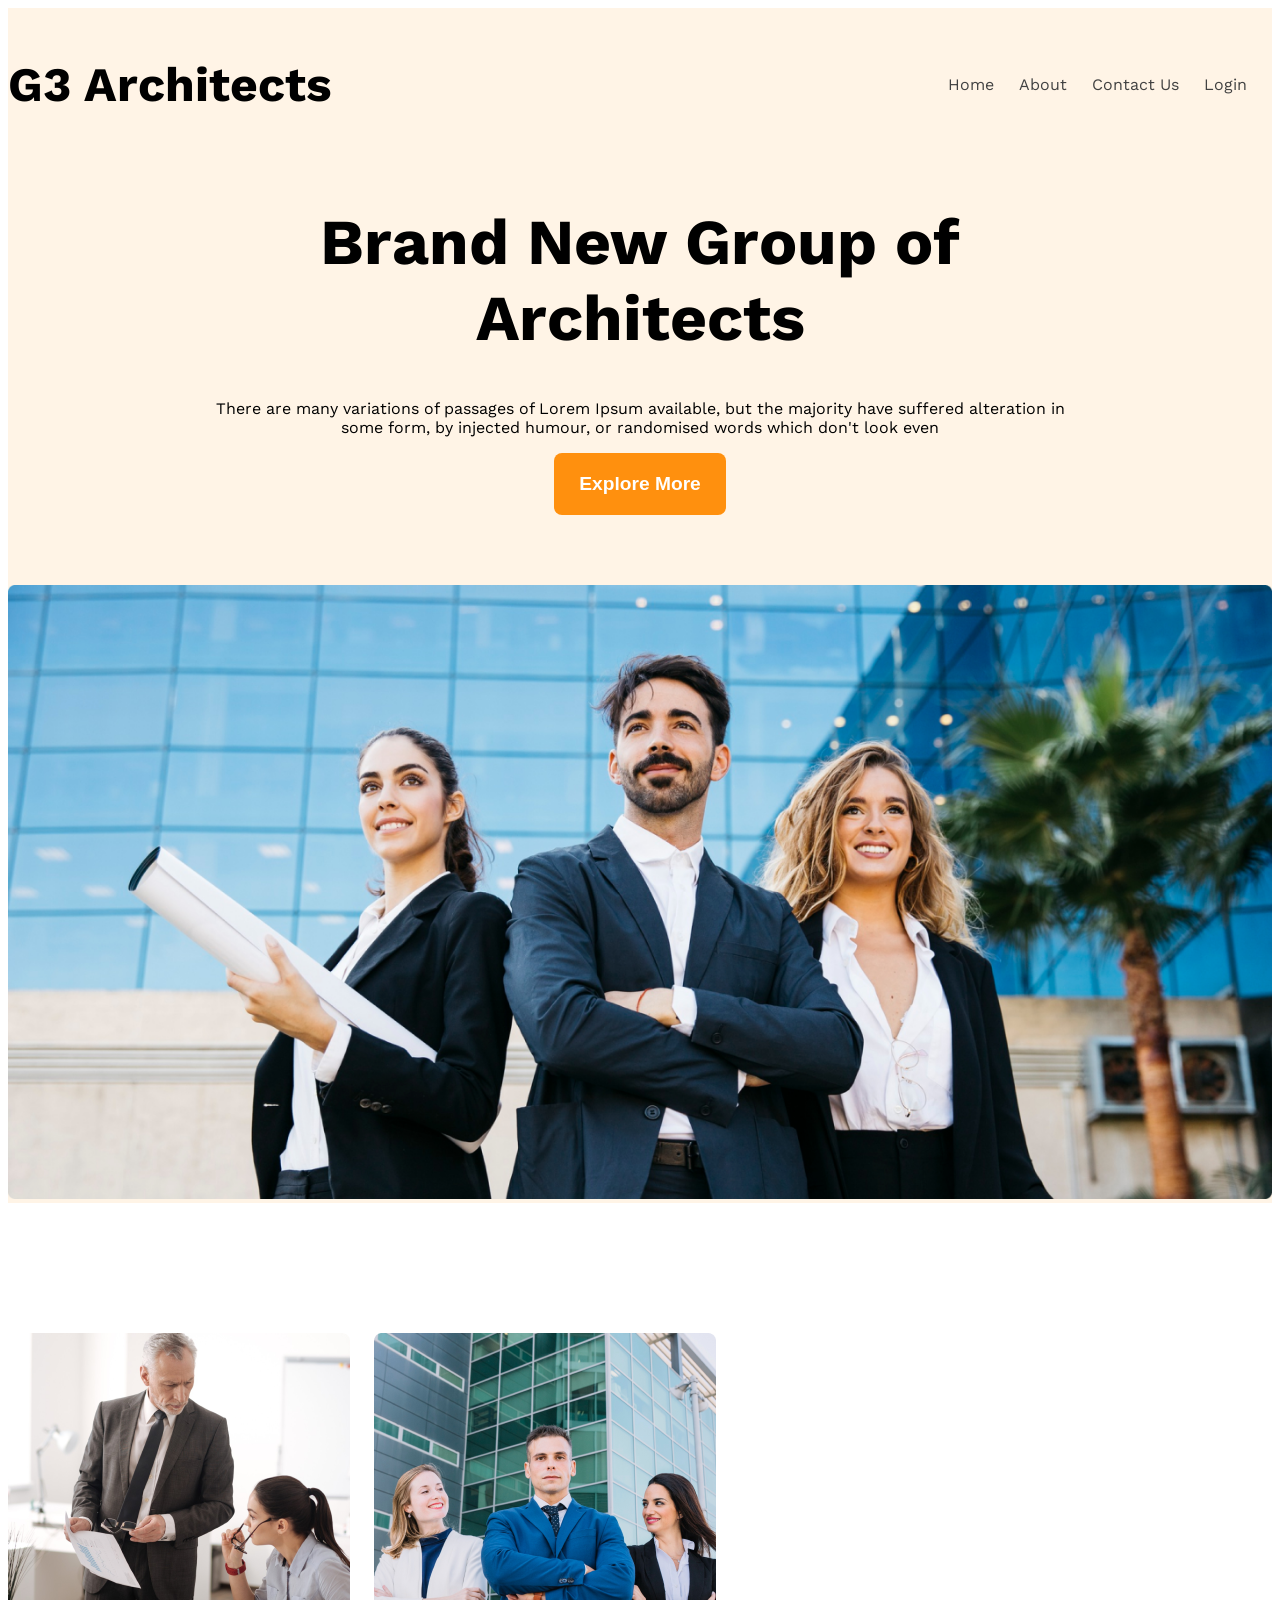
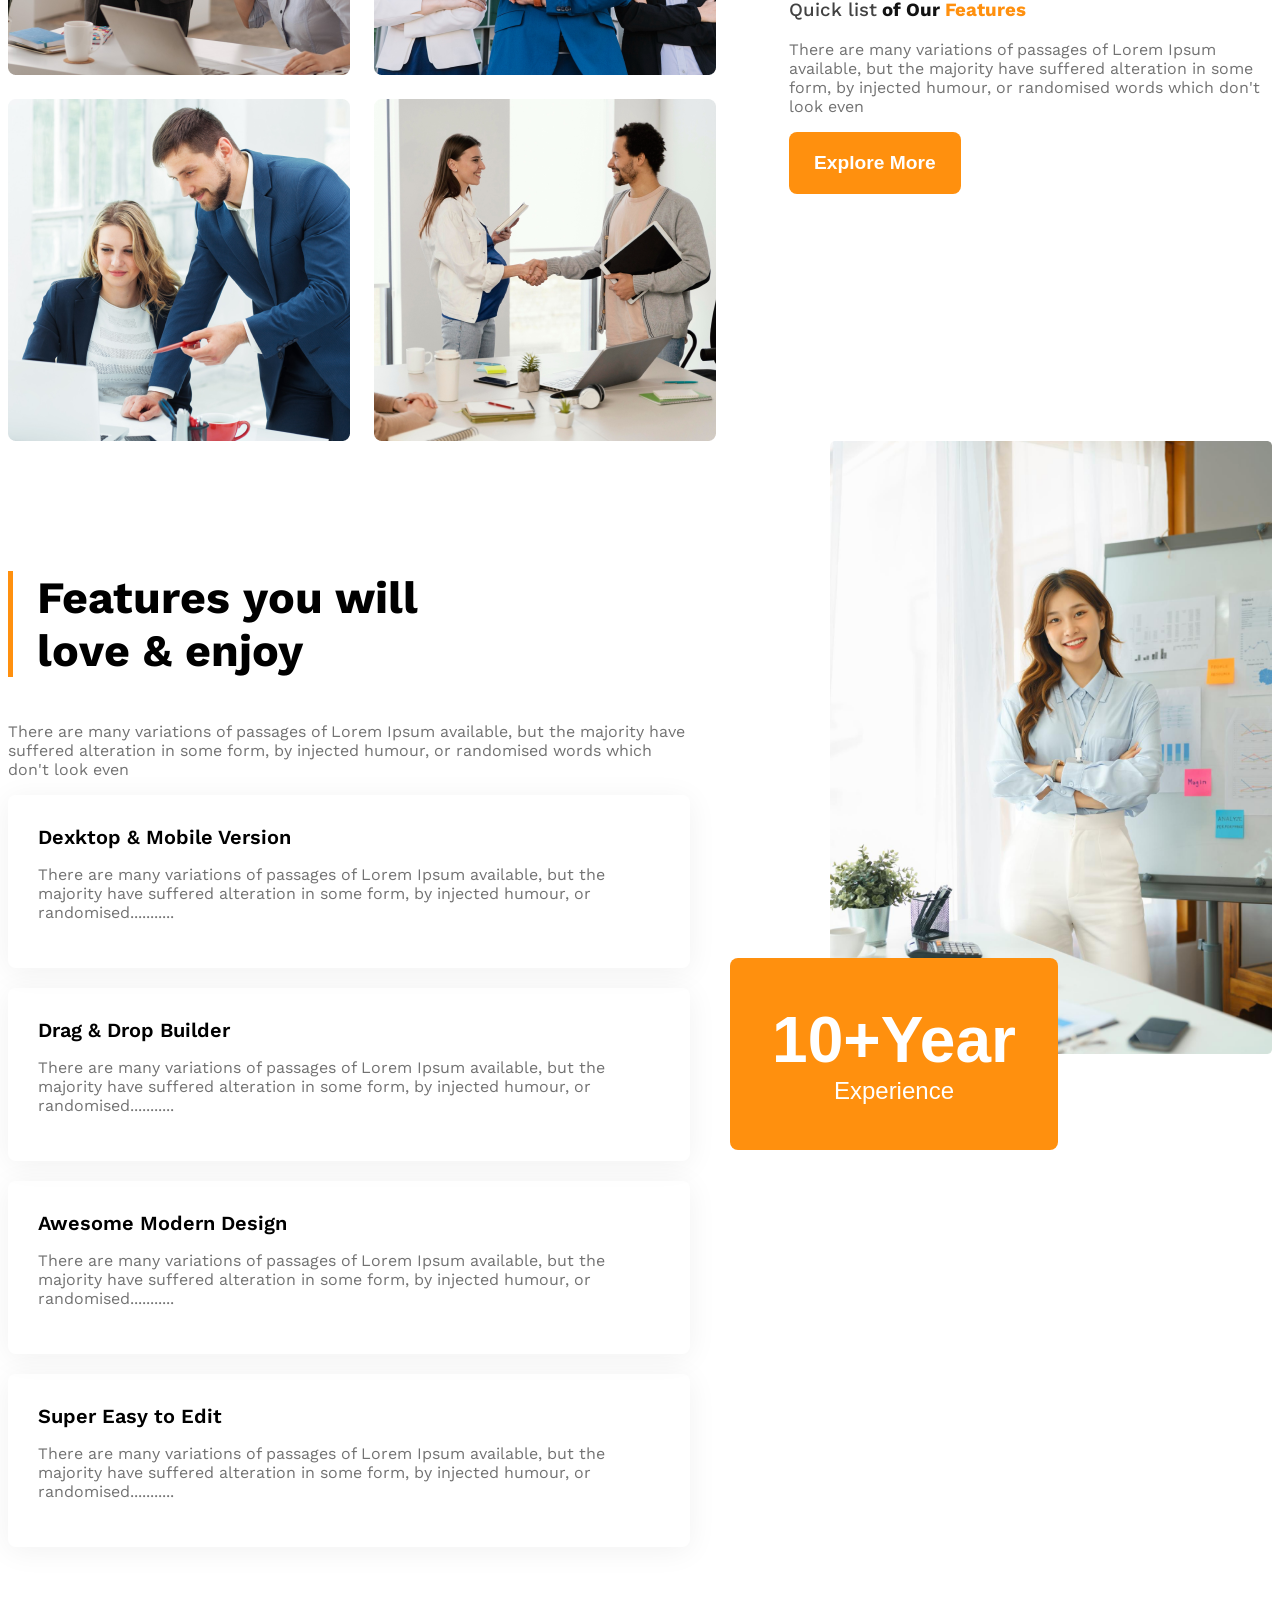
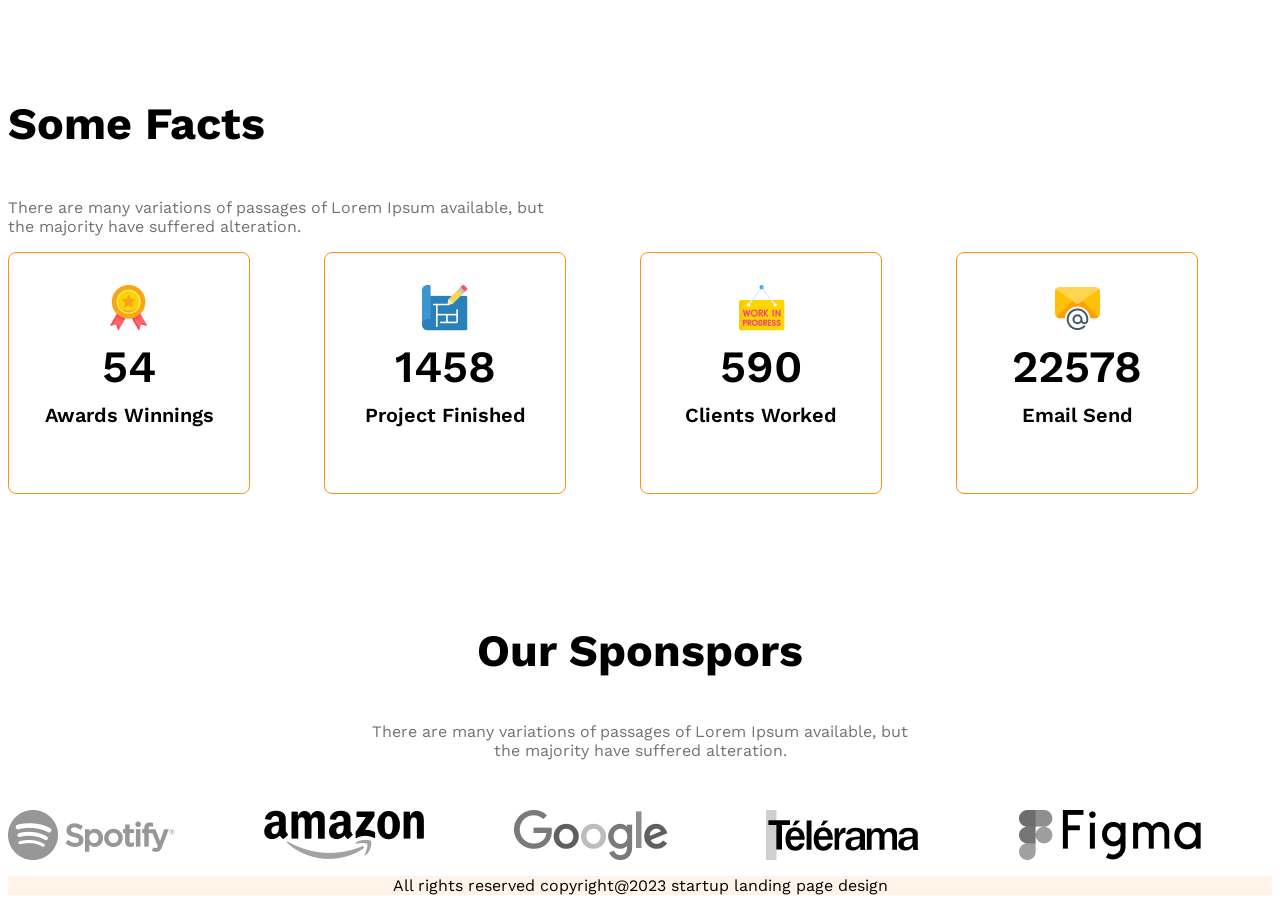
<file: Index.html>
<!DOCTYPE html>
<html lang="en">
<head>
    <meta charset="UTF-8">
    <meta name="viewport" content="width=device-width, initial-scale=1.0">
    <title>g3-architects-resources</title>
    <link rel="stylesheet" href="Style/style.css">
</head>
<body class="work-sans-font">
    <header class="baground-1">
            <nav class="navber">
                <h3 class="brand">
                    G3 Architects
                </h3>
                <!-- ul.bavber>li.nav-item*4>a.nav-link -->
                 <ul class="nav-links">
                     <li class="nav-item"><a href="" class="nav-link dark-2">Home</a></li>
                     <li class="nav-item"><a href="" class="nav-link dark-2">About</a></li>
                    <li class="nav-item"><a href="" class="nav-link  dark-2">Contact Us</a></li>
                    <li class="nav-item"><a href="" class="nav-link  dark-2">Login</a></li>
                 </ul>
            </nav>
            <div>
                <div class="banner-content">
                    <h1 class="banner-titel">Brand New Group of Architects </h1>
                <p class="benner-description">There are many variations of passages of Lorem Ipsum available, but the majority have suffered alteration in some form, by injected humour, or randomised words which don't look even</p>
                <button class="button1">Explore More</button>
            </div>
                <img class="banner-image" src="images/banner.png" alt="">
            </div>
    </header>
    <main>
        <!-- uper main -->
        <section class="team">
            <div class="team-image">
                <img src="images/team1.png" alt="">
                <img src="images/team2.png" alt="">
                <img src="images/team3.png" alt="">
                <img src="images/team4.png" alt="">
            </div>
            <div class="feture">
                <h3 class="feture-title">
                <span id="quick1" class="dark-2">Quick list</span> <span class="dark-1">of Our</span> <span class="komola">Features</span>
                </h3>
                <p class="feture-discription dark-3">
                    There are many variations of passages of Lorem Ipsum available, but the majority have suffered alteration in some form, by injected humour, or randomised words which don't look even
                </p>
                <button class="button1">
                    Explore More
                </button>
            </div>
        </section>

        <!-- loaer main -->
         <!-- Features you will love & enjoy -->
         <section class="feture-2">
            <div>
                <h3 id="feature-section-title" class="fact-title">Features you will <br> love & enjoy</h3>
                <p class="dark-3">There are many variations of passages of Lorem Ipsum available, but the majority have suffered alteration in some form, by injected humour, or randomised words which don't look even</p>

                <!-- feture card containar  -->

                <div class="feture-card">
                    <h4 class="feture-taitle">Dexktop & Mobile Version</h4>
                    <p class="dark-3">There are many variations of passages of Lorem Ipsum available, but the majority have suffered alteration in some form, by injected humour, or randomised...........</p>
                </div>
                <div class="feture-card">
                    <h4 class="feture-taitle">Drag & Drop Builder</h4>
                    <p class="dark-3">There are many variations of passages of Lorem Ipsum available, but the majority have suffered alteration in some form, by injected humour, or randomised...........</p>
                </div>
                <div class="feture-card">
                    <h4 class="feture-taitle">Awesome Modern Design</h4>
                    <p class="dark-3">There are many variations of passages of Lorem Ipsum available, but the majority have suffered alteration in some form, by injected humour, or randomised...........</p>
                </div>
                <div class="feture-card">
                    <h4 class="feture-taitle">Super Easy to Edit</h4>
                    <p class="dark-3">There are many variations of passages of Lorem Ipsum available, but the majority have suffered alteration in some form, by injected humour, or randomised...........</p>
                </div>

            </div>
            <div class="architect-img">
                <img src="images/architect.png" alt="">
                <button id="Experience-badge" class="button1">
                    <span id="Experience-year">
                        10+Year
                    </span>
                    <br>
                    <span>
                        Experience
                    </span>

                </button>
            </div>

         </section>

<!-- some facts -->

         <section>
            <div class="fact-title">Some Facts</div>
            <p class="fact-discription dark-3">
                There are many variations of passages of Lorem Ipsum available, but the majority have suffered alteration.
            </p>
            <div class="facts-container">
                <!-- .fact*4>img.fact-icon+h4.fact-number+h5.fact-name  -->

                 <div class="fact nav-links">
                   <div>
                     <img src="images/icons/ribon.png" alt="" class="fact-icon">
                    <h4 class="fact-number">54</h4>
                    <h5 class="fact-name">Awards Winnings</h5>
                   </div>
                 </div>

                 <div class="fact nav-links">
                   <div> 
                    <img src="images/icons/projects.png" alt="" class="fact-icon">
                    <h4 class="fact-number">1458</h4>
                    <h5 class="fact-name">Project Finished</h5>
                </div>
                 </div>

                 <div class="fact nav-links">
                  <div>
                      <img src="images/icons/customers.png" alt="" class="fact-icon">
                    <h4 class="fact-number">590</h4>
                    <h5 class="fact-name">Clients Worked</h5>
                  </div>
                 </div>

                 <div class="fact nav-links">
                    <div>
                        <img src="images/icons/email.png" alt="" class="fact-icon">
                    <h4 class="fact-number">22578</h4>
                    <h5 class="fact-name">Email Send</h5>
                    </div>
                 </div>
            </div>

         </section>
        
    </main>
    <footer> 
         <!-- our sponspors -->

         <section class="sponsor-conteinar">
            <div class="sponsor-info">
                <h3 class="sponsor-title fact-title">Our Sponspors</h3>
                <p class="dark-3">
                    There are many variations of passages of Lorem Ipsum available, but the majority have suffered alteration.
                </p>
            </div>
            <div class="our-sponsor">
                <img src="images/sponsors/spotify.png" alt="">
                <img src="images/sponsors/amazon.png" alt="">
                <img src="images/sponsors/google.png" alt="">
                <img src="images/sponsors/telerama.png" alt="">
                <img src="images/sponsors/figma.png" alt="">
            </div>

         </section>
         <section>
            <div class="footer-text">
                <p>All rights reserved copyright@2023 startup landing page design</p>
            </div>
         </section>

    </footer>
    
</body>
</html>
</file>
<file: Style/style.css>
@import url('https://fonts.googleapis.com/css2?family=Work+Sans:ital,wght@0,100..900;1,100..900&display=swap');

.work-sans-font {
  font-family: "Work Sans", sans-serif;
  font-optical-sizing: auto;
  font-weight: 400;
  font-style: normal;
}

/* color */
.komola{
    color: #FF900E !important;
}
.dark-1{
    color: #131313;
}

.dark-2{
    color: #424242;
}
.dark-3{
    color: #727272 !important; 
}
.baground-1{
   background-color: rgba(255, 144, 14, 0.1);
}

/* header */
/* navber related style */

.brand{
    font-weight: 700;
    font-size: 3rem;
}
.navber{
    display:flex;
    justify-content: space-between;
    max-width: 1440px;
    margin: 0 auto;
    align-items: center;
}
.nav-item{
    list-style: none;
}
.nav-links{
    display: flex;
}
.nav-link{
    text-decoration: none;
    margin-right: 25px;
}
.banner-content{
    max-width: 850px;
    margin: 0 auto;
    text-align: center;
    margin-bottom: 70px;
}
.banner-titel{
    font-weight: 700;
    font-size: 4rem;
}
.benner-description{

}
.button1{
    background-color: #FF900E;
    color: #FFFFFF;
    padding: 20px 25px;
    font-weight: 600;
    font-size: 1.2rem;
    border-radius: 8px;
    border: none;

}
.banner-image{
    width: 100%;
}


/* mmin */

main{
    max-width: 1440pc;
    margin: 0 auto;
    margin-top: 130px;
}
.team{
    display: flex;
    align-items: center;
}
.team-image{
    display: grid;
    grid-template-columns: repeat(2,1fr);
    gap: 24px;
}

.feture{
    margin-left: 73px;
    max-width: 573px;
}
.fact-title{
    font-size: 2.8rem;
    font-weight: 700;
    margin-top: 130px;

}
#quick1{
    font-weight: 500;
}
.fact-discription{
   padding-top: 24px !important;
   font-size: 1rem !important;
   max-width: 540px;
   margin-top: 24px;
  
}
/* loaer main */

/* Features you will love & enjoy related style  */


#feature-section-title{
    border-left: 5px solid #FF900E;
    padding-left: 24px;
}
.feture-2{
    display: flex;
    gap: 140px;
}
.feture-card{
    padding: 30px;
    box-shadow: 0 4px 30px 0 rgba(0, 0, 0, 0.06);
    margin-bottom: 20px;
    border-radius: 8px;
}
.feture-taitle{
    font-weight: 600;
    font-size: 1.25rem;
    margin-top: 0px;
    margin-bottom: 0px;
}

#Experience-badge{
    padding: 45px 42px;
    font-size: 1.5rem;
    font-weight: 500;
    margin-left: -100px;
    margin-top: -100px;
}
#Experience-year{
    font-size: 4rem;
    font-weight: 700;

}
.architect-img img{
    width: 100%;
}

/* fact relaitade style  */
.fact{
    border: 1px solid #FF900E;
    width: 240px;
    height: 240px;
    border-radius: 8px;
    text-align: center;
    align-items: center;
    justify-content: center;
}
.facts-container{
    display: grid;
    grid-template-columns: repeat(4 , 1fr);
}
.fact-number{
    font-size: 2.8rem;
    font-weight: 600;
    margin-top: 5px;
    margin-bottom: 10px;
}
.fact-name{
    font-size: 1.25rem;
    font-weight: 600;
    margin-top: 10px;
}

/* sponsor related style  */

.sponsor-info{
    max-width: 540px;
    margin: 50px auto;
    text-align: center;
    
}
.our-sponsor{
    display: grid;
    grid-template-columns: repeat(5,1fr);
}
.our-sponsor img{
    filter: grayscale(100%);
}
/* footer */

.footer-text{
    /* border-left: 210px; */
    max-width: 1440px;
    background-color: #FFF4E7;
    text-align: center;
}

/* responsibe media quary */

@media screen and (max-width: 576px) {
    .navber ,
    .nav-item , 
    .nav-link,
     .team,
     .feture-2
     {
        flex-direction: column;
    }
    
}
@media screen and (max-width:576px){
   .team-image , .facts-container , .our-sponsor , .feture-2{
    grid-template-columns: repeat(1,1fr);
   }
   .feture{
    margin-left: 20px;
   }
   .facts-container , .our-sponsor{
    justify-items: center;
    gap: 24px;
   }
   #Experience-badge{
    margin-left: 20px;
    margin-top: 20px;
   }
}

/* mediam dibaice */

@media screen and (min-width:576px) and (max-width:992px){
    .team{
        flex-direction: column;
    }
    .feture{
        margin: 30px auto;
    }
    .facts-container , .our-sponsor{
        grid-template-columns: repeat(2 , 2fr);
         justify-items: center;
    gap: 24px;
    }
    #Experience-badge{
        margin-left: 20px;
        margin-top: 20px;
    }
}
</file>
